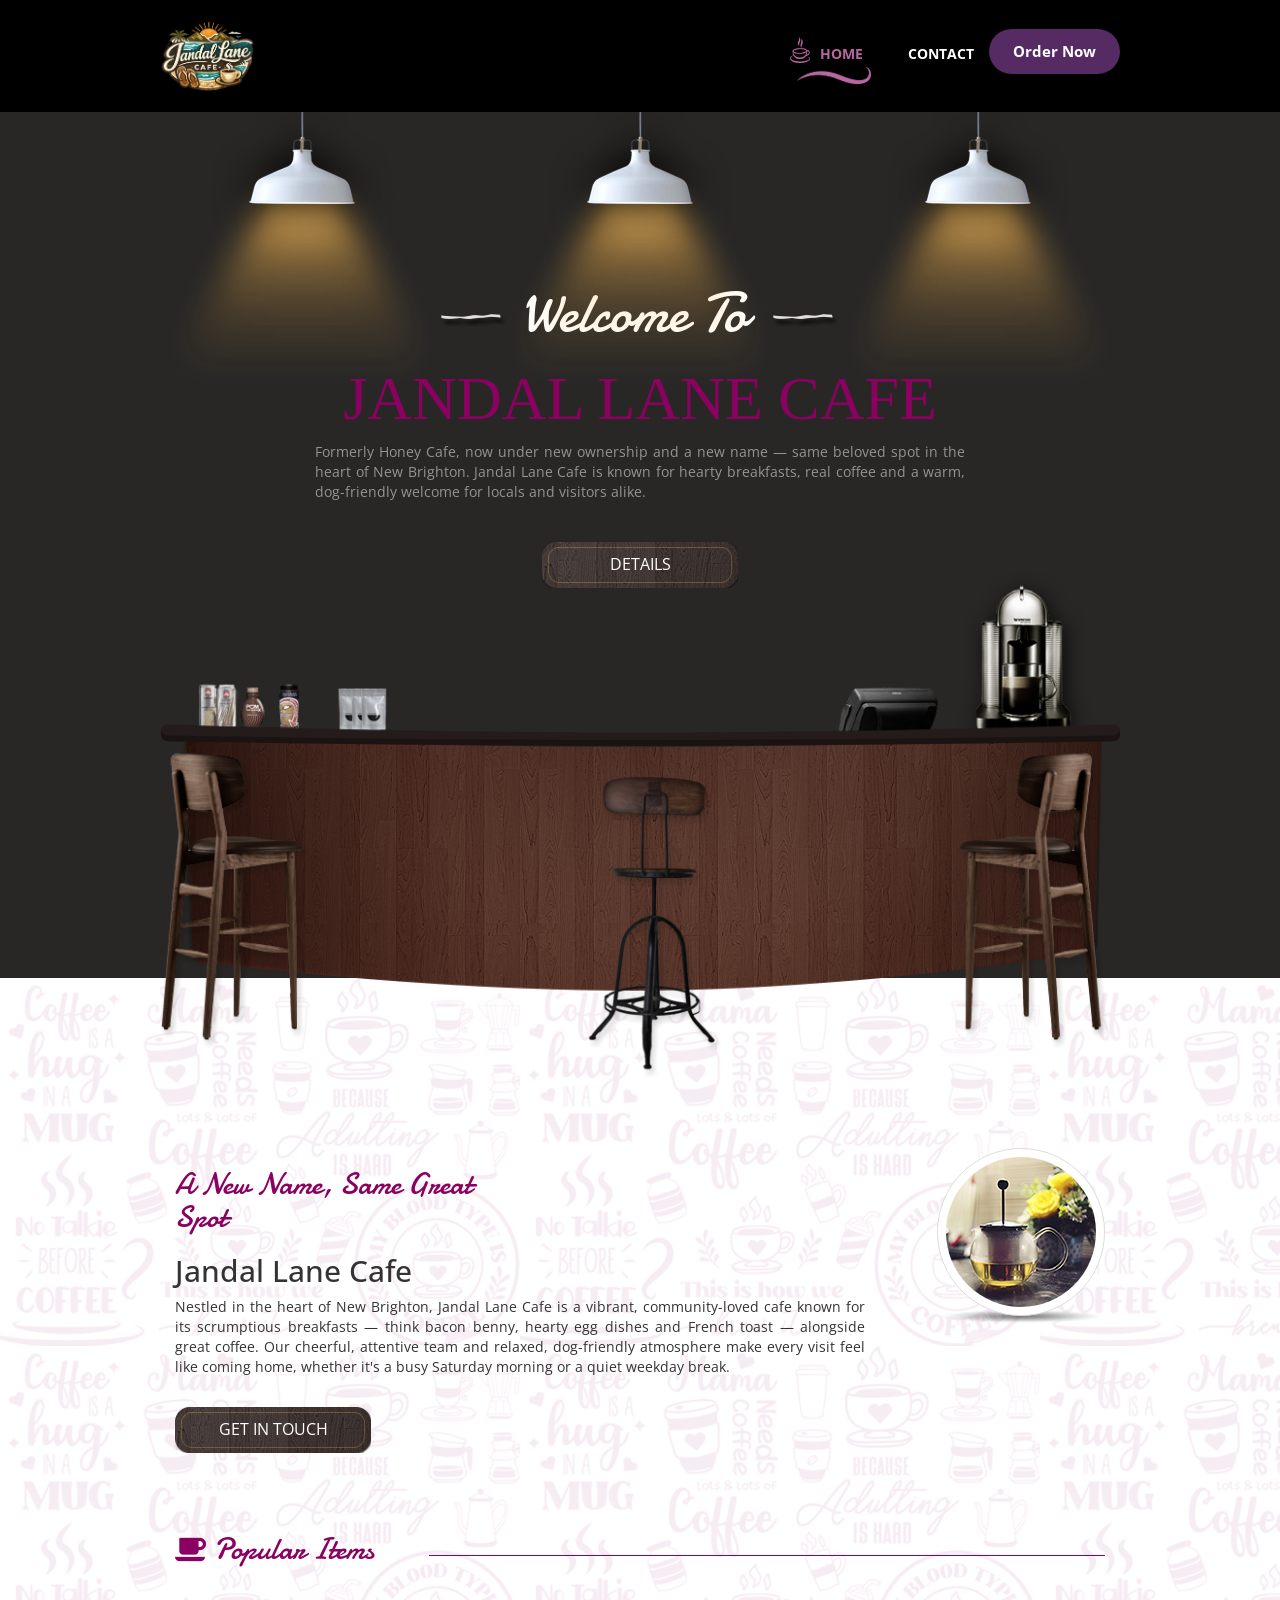
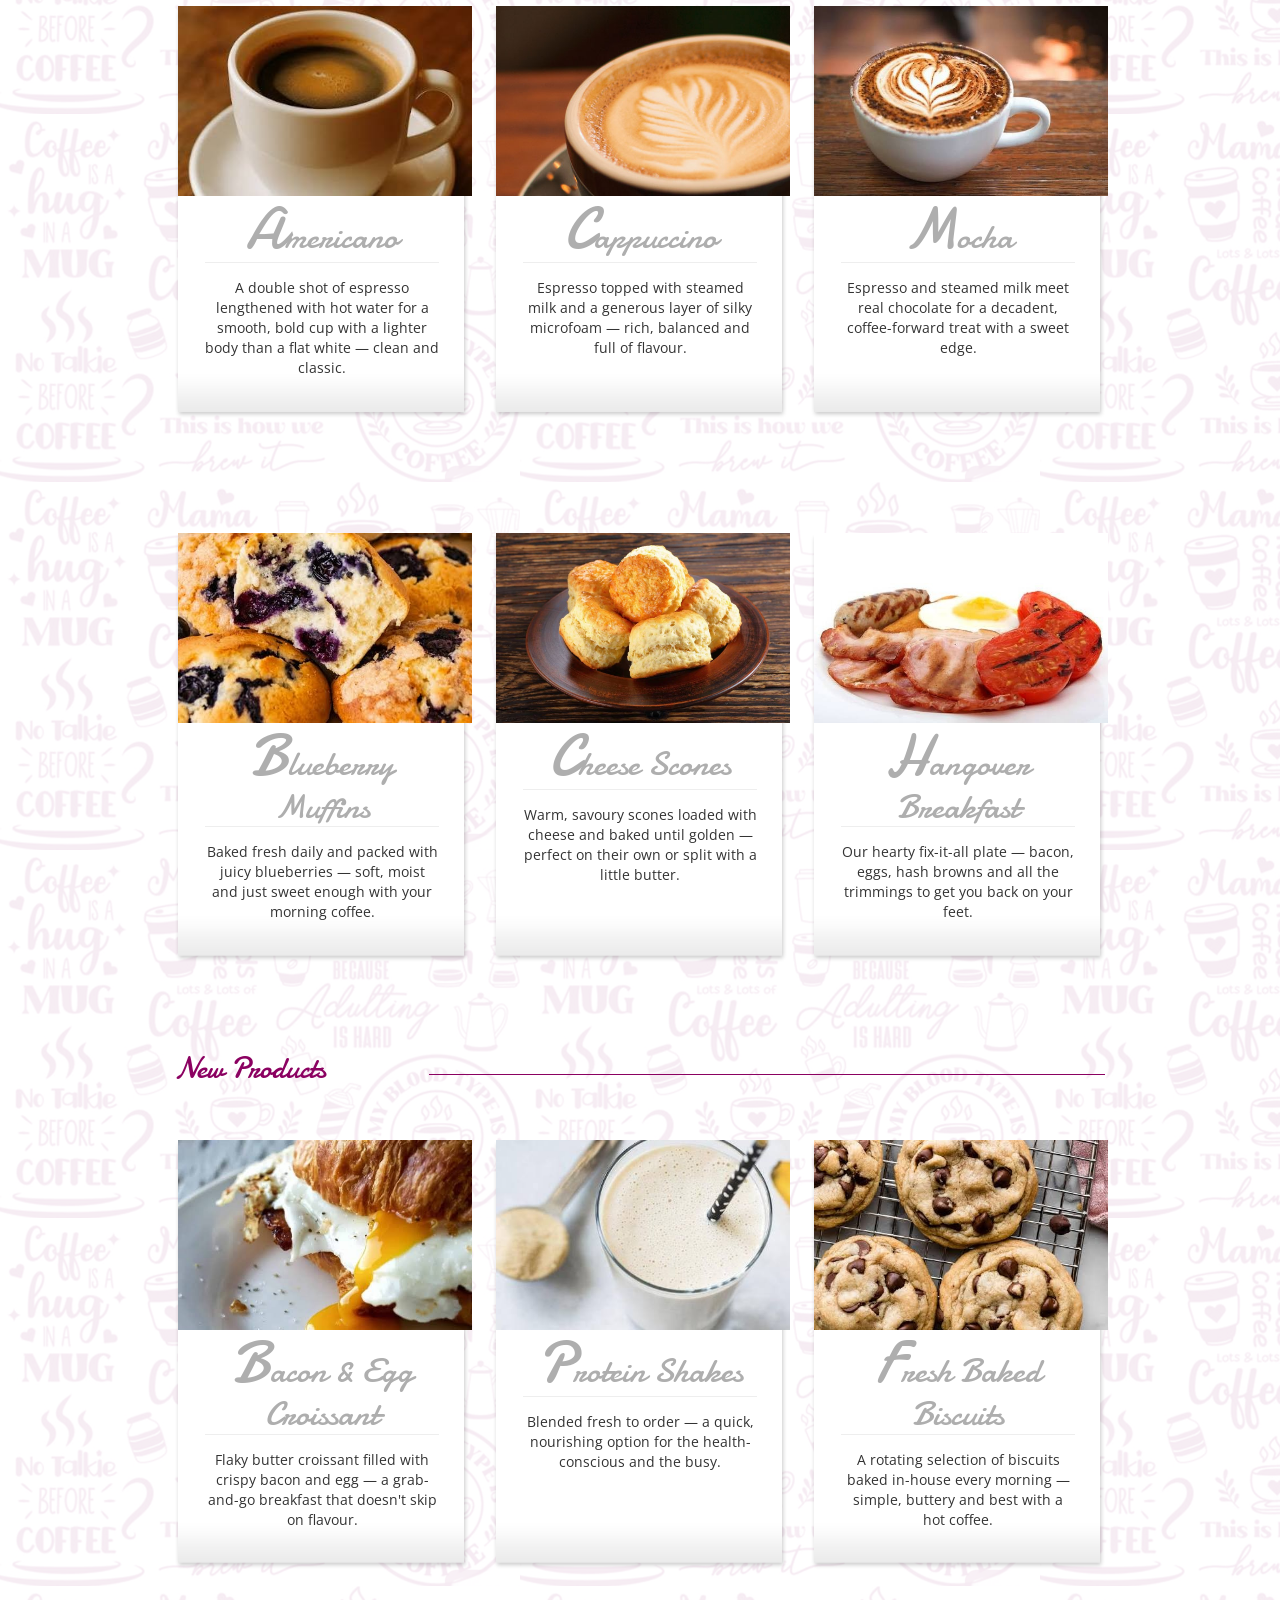
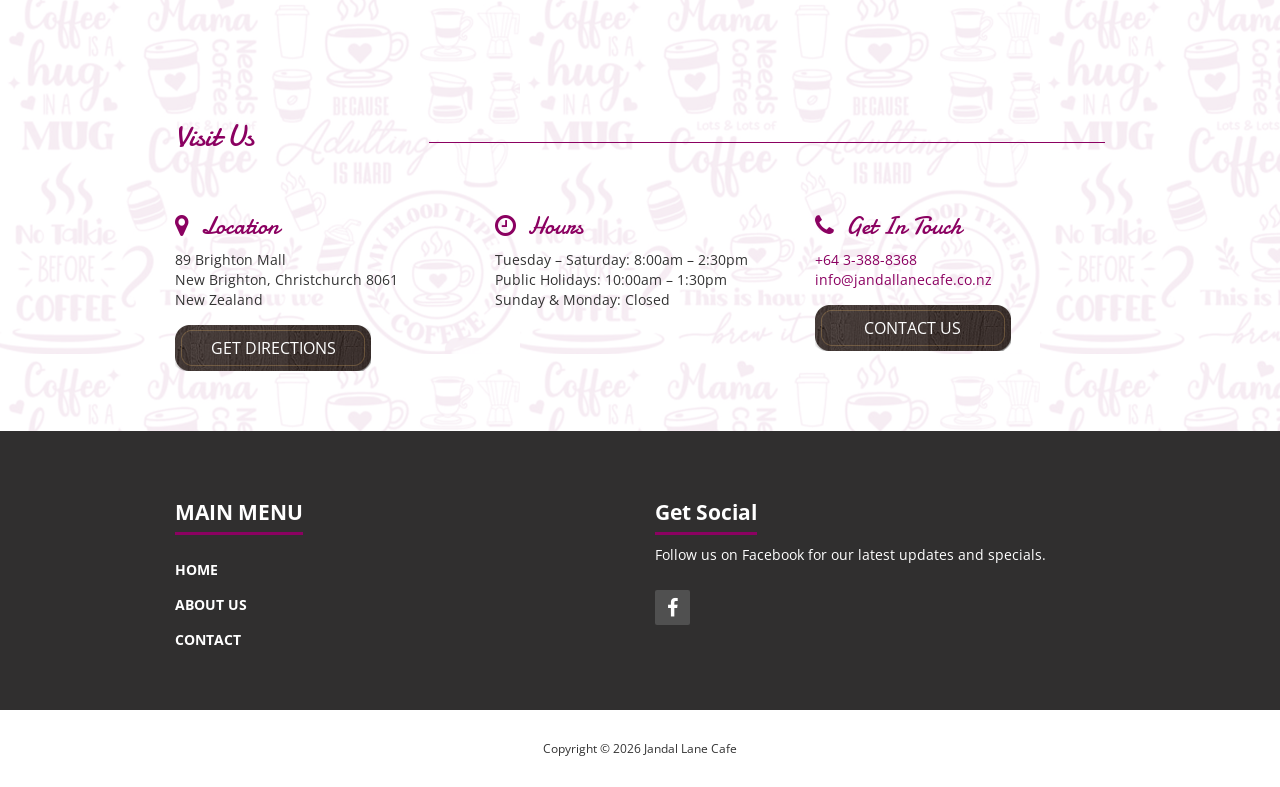
<file: index.html>
<!DOCTYPE html>
<html lang="en">
<head>
  <meta charset="utf-8">
  <meta http-equiv="X-UA-Compatible" content="IE=edge">
  <meta name="viewport" content="width=device-width, initial-scale=1">
  <title>Jandal Lane Cafe</title>
<!-- 
Cafe House Template
http://www.templatemo.com/tm-466-cafe-house
-->
  <link href='http://fonts.googleapis.com/css?family=Open+Sans:400,300,400italic,600,700' rel='stylesheet' type='text/css'>
  <link href='http://fonts.googleapis.com/css?family=Damion' rel='stylesheet' type='text/css'>
  <link href="css/bootstrap.min.css" rel="stylesheet">
  <link href="css/font-awesome.min.css" rel="stylesheet">
  <link href="css/templatemo-style.css" rel="stylesheet">
  <link rel="shortcut icon" href="img/favicon.ico" type="image/x-icon" />

  <!-- HTML5 shim and Respond.js for IE8 support of HTML5 elements and media queries -->
  <!-- WARNING: Respond.js doesn't work if you view the page via file:// -->
    <!--[if lt IE 9]>
    <script src="https://oss.maxcdn.com/html5shiv/3.7.2/html5shiv.min.js"></script>
    <script src="https://oss.maxcdn.com/respond/1.4.2/respond.min.js"></script>
    <![endif]-->

  </head>
  <body>
    <!-- Preloader -->
    <div id="loader-wrapper">
      <div id="loader"></div>
      <div class="loader-section section-left"></div>
      <div class="loader-section section-right"></div>
    </div>
    <!-- End Preloader -->
    <div class="tm-top-header">
      <div class="container">
        <div class="row">
          <div class="tm-top-header-inner">
            <div class="tm-logo-container">
              <img src="img/jandal-lane-logo.png" alt="Jandal Lane Cafe" class="tm-site-logo">
              <h1 class="tm-site-name tm-handwriting-font sr-only">Jandal Lane Cafe</h1>
            </div>
            <div class="mobile-menu-icon">
              <i class="fa fa-bars"></i>
            </div>
            <nav class="tm-nav">
              <ul>
                <li><a href="index.html" class="active">Home</a></li>
                <li><a href="contact.html">Contact</a></li>
                <li> <!-- Ressto Order Widget — opens your store in a popup --> <script async src="https://openapi.ressto.co/widget.js" data-ressto-tenant="jandal-lane-cafe" data-ressto-storefront="https://order.ressto.co" data-ressto-color="#562A62"></script>
<button data-ressto-widget style="background:#562A62;color:#fff;border:none;padding:12px 24px;border-radius:9999px;font-weight:700;font-size:15px;cursor:pointer;">Order Now</button></li>
              </ul>
            </nav>
          </div>           
        </div>    
      </div>
    </div>
    <section class="tm-welcome-section">
      <div class="container tm-position-relative">
        <div class="tm-lights-container">
          <img src="img/light.png" alt="Light" class="light light-1">
          <img src="img/light.png" alt="Light" class="light light-2">
          <img src="img/light.png" alt="Light" class="light light-3">  
        </div>        
        <div class="row tm-welcome-content">
          <h2 class="white-text tm-handwriting-font tm-welcome-header"><img src="img/header-line.png" alt="Line" class="tm-header-line">&nbsp;Welcome To&nbsp;&nbsp;<img src="img/header-line.png" alt="Line" class="tm-header-line"></h2>
          <h2 class="gold-text tm-welcome-header-2">Jandal Lane Cafe</h2>
          <p class="gray-text tm-welcome-description">Formerly Honey Cafe, now under new ownership and a new name &mdash; same beloved spot in the heart of New Brighton. Jandal Lane Cafe is known for hearty breakfasts, real coffee and a warm, dog-friendly welcome for locals and visitors alike.</p>
          <a href="#main" class="tm-more-button tm-more-button-welcome">Details</a>
        </div>
        <img src="img/table-set.png" alt="Table Set" class="tm-table-set img-responsive">             
      </div>      
    </section>
    <div class="tm-main-section light-gray-bg">
      <div class="container" id="main">
        <section class="tm-section row">
          <div class="col-lg-9 col-md-9 col-sm-8">
            <h2 class="tm-section-header gold-text tm-handwriting-font">A New Name, Same Great Spot</h2>
            <h2>Jandal Lane Cafe</h2>
            <p class="tm-welcome-description">Nestled in the heart of New Brighton, Jandal Lane Cafe is a vibrant, community-loved cafe known for its scrumptious breakfasts &mdash; think bacon benny, hearty egg dishes and French toast &mdash; alongside great coffee. Our cheerful, attentive team and relaxed, dog-friendly atmosphere make every visit feel like coming home, whether it's a busy Saturday morning or a quiet weekday break.</p>
            <a href="contact.html" class="tm-more-button margin-top-30">Get In Touch</a>
          </div>
          <div class="col-lg-3 col-md-3 col-sm-4 tm-welcome-img-container">
            <div class="inline-block shadow-img">
              <img src="img/1.jpg" alt="Image" class="img-circle img-thumbnail">  
            </div>              
          </div>            
        </section>          
        <section class="tm-section tm-section-margin-bottom-0 row">
          <div class="col-lg-12 tm-section-header-container">
            <h2 class="tm-section-header gold-text tm-handwriting-font"><i class="fa fa-coffee"></i> Popular Items</h2>
            <div class="tm-hr-container"><hr class="tm-hr"></div>
          </div>
          <div class="col-lg-12 tm-popular-items-container">
            <div class="tm-popular-item">
              <img src="img/americano.jpg" alt="Americano" class="tm-popular-item-img">
              <div class="tm-popular-item-description">
                <h3 class="tm-handwriting-font tm-popular-item-title"><span class="tm-handwriting-font bigger-first-letter">A</span>mericano</h3><hr class="tm-popular-item-hr">
                <p>A double shot of espresso lengthened with hot water for a smooth, bold cup with a lighter body than a flat white &mdash; clean and classic.</p>
              </div>
            </div>
            <div class="tm-popular-item">
              <img src="img/special-1.jpg" alt="Cappuccino" class="tm-popular-item-img">
              <div class="tm-popular-item-description">
                <h3 class="tm-handwriting-font tm-popular-item-title"><span class="tm-handwriting-font bigger-first-letter">C</span>appuccino</h3><hr class="tm-popular-item-hr">
                <p>Espresso topped with steamed milk and a generous layer of silky microfoam &mdash; rich, balanced and full of flavour.</p>
              </div>
            </div>
            <div class="tm-popular-item">
              <img src="img/mocha.jpg" alt="Mocha" class="tm-popular-item-img">
              <div class="tm-popular-item-description">
                <h3 class="tm-handwriting-font tm-popular-item-title"><span class="tm-handwriting-font bigger-first-letter">M</span>ocha</h3><hr class="tm-popular-item-hr">
                <p>Espresso and steamed milk meet real chocolate for a decadent, coffee-forward treat with a sweet edge.</p>
              </div>
            </div>
          </div>
          <div class="col-lg-12 tm-popular-items-container">
            <div class="tm-popular-item">
              <img src="img/blueberry-muffin.jpg" alt="Blueberry Muffins" class="tm-popular-item-img">
              <div class="tm-popular-item-description">
                <h3 class="tm-handwriting-font tm-popular-item-title"><span class="tm-handwriting-font bigger-first-letter">B</span>lueberry Muffins</h3><hr class="tm-popular-item-hr">
                <p>Baked fresh daily and packed with juicy blueberries &mdash; soft, moist and just sweet enough with your morning coffee.</p>
              </div>
            </div>
            <div class="tm-popular-item">
              <img src="img/cheese-scone.jpg" alt="Cheese Scones" class="tm-popular-item-img">
              <div class="tm-popular-item-description">
                <h3 class="tm-handwriting-font tm-popular-item-title"><span class="tm-handwriting-font bigger-first-letter">C</span>heese Scones</h3><hr class="tm-popular-item-hr">
                <p>Warm, savoury scones loaded with cheese and baked until golden &mdash; perfect on their own or split with a little butter.</p>
              </div>
            </div>
            <div class="tm-popular-item">
              <img src="img/hangover-breakfast.jpg" alt="Hangover Breakfast" class="tm-popular-item-img">
              <div class="tm-popular-item-description">
                <h3 class="tm-handwriting-font tm-popular-item-title"><span class="tm-handwriting-font bigger-first-letter">H</span>angover Breakfast</h3><hr class="tm-popular-item-hr">
                <p>Our hearty fix-it-all plate &mdash; bacon, eggs, hash browns and all the trimmings to get you back on your feet.</p>
              </div>
            </div>
          </div>
        </section>
        <section class="tm-section row">
          <div class="col-lg-12 tm-section-header-container">
            <h2 class="tm-section-header gold-text tm-handwriting-font">New Products</h2>
            <div class="tm-hr-container"><hr class="tm-hr"></div>
          </div>
          <div class="col-lg-12 tm-popular-items-container">
            <div class="tm-popular-item">
              <img src="img/bacon-egg-croissant.jpg" alt="Bacon & Egg Croissant" class="tm-popular-item-img">
              <div class="tm-popular-item-description">
                <h3 class="tm-handwriting-font tm-popular-item-title"><span class="tm-handwriting-font bigger-first-letter">B</span>acon &amp; Egg Croissant</h3><hr class="tm-popular-item-hr">
                <p>Flaky butter croissant filled with crispy bacon and egg &mdash; a grab-and-go breakfast that doesn't skip on flavour.</p>
              </div>
            </div>
            <div class="tm-popular-item">
              <img src="img/protein-shake.jpg" alt="Protein Shakes" class="tm-popular-item-img">
              <div class="tm-popular-item-description">
                <h3 class="tm-handwriting-font tm-popular-item-title"><span class="tm-handwriting-font bigger-first-letter">P</span>rotein Shakes</h3><hr class="tm-popular-item-hr">
                <p>Blended fresh to order &mdash; a quick, nourishing option for the health-conscious and the busy.</p>
              </div>
            </div>
            <div class="tm-popular-item">
              <img src="img/fresh-biscuits.jpg" alt="Fresh Baked Biscuits" class="tm-popular-item-img">
              <div class="tm-popular-item-description">
                <h3 class="tm-handwriting-font tm-popular-item-title"><span class="tm-handwriting-font bigger-first-letter">F</span>resh Baked Biscuits</h3><hr class="tm-popular-item-hr">
                <p>A rotating selection of biscuits baked in-house every morning &mdash; simple, buttery and best with a hot coffee.</p>
              </div>
            </div>
          </div>
        </section>
        <section class="tm-section row">
          <div class="col-lg-12 tm-section-header-container">
            <h2 class="tm-section-header gold-text tm-handwriting-font">Visit Us</h2>
            <div class="tm-hr-container"><hr class="tm-hr"></div>
          </div>
          <div class="col-lg-4 col-md-4 margin-top-30">
            <h3 class="tm-handwriting-font gold-text"><i class="fa fa-map-marker"></i>&nbsp; Location</h3>
            <p>89 Brighton Mall<br>New Brighton, Christchurch 8061<br>New Zealand</p>
            <a href="https://www.google.com/maps?q=89+Brighton+Mall,+New+Brighton,+Christchurch+8061,+New+Zealand" target="_blank" rel="noopener" class="tm-more-button margin-top-15">Get Directions</a>
          </div>
          <div class="col-lg-4 col-md-4 margin-top-30">
            <h3 class="tm-handwriting-font gold-text"><i class="fa fa-clock-o"></i>&nbsp; Hours</h3>
            <p>Tuesday &ndash; Saturday: 8:00am &ndash; 2:30pm<br>Public Holidays: 10:00am &ndash; 1:30pm<br>Sunday &amp; Monday: Closed</p>
          </div>
          <div class="col-lg-4 col-md-4 margin-top-30">
            <h3 class="tm-handwriting-font gold-text"><i class="fa fa-phone"></i>&nbsp; Get In Touch</h3>
            <p><a href="tel:+6433888368" class="accent-link">+64 3-388-8368</a><br><a href="mailto:info@jandallanecafe.co.nz" class="accent-link">info@jandallanecafe.co.nz</a></p>
            <a href="contact.html" class="tm-more-button margin-top-15">Contact Us</a>
          </div>
        </section>
      </div>
    </div> 
    <footer>
      <div class="tm-black-bg">
        <div class="container">
          <div class="row margin-bottom-60">
            <nav class="col-lg-6 col-md-6 tm-footer-nav tm-footer-div">
              <h3 class="tm-footer-div-title">Main Menu</h3>
              <ul>
                <li><a href="index.html">Home</a></li>
                <li><a href="#main">About Us</a></li>
                <li><a href="contact.html">Contact</a></li>
              </ul>
            </nav>
            <div class="col-lg-6 col-md-6 tm-footer-div">
              <h3 class="tm-footer-div-title">Get Social</h3>
              <p>Follow us on Facebook for our latest updates and specials.</p>
              <div class="tm-social-icons-container">
                <a href="https://www.facebook.com/people/Jandal-Lane-Cafe/61591715222244/" target="_blank" rel="noopener" class="tm-social-icon"><i class="fa fa-facebook"></i></a>
              </div>
            </div>
          </div>          
        </div>  
      </div>      
      <div>
        <div class="container">
          <div class="row tm-copyright">
           <p class="col-lg-12 small copyright-text text-center">Copyright &copy; 2026 Jandal Lane Cafe</p>
         </div>  
       </div>
     </div>
   </footer> <!-- Footer content-->  
   <!-- JS -->
   <script type="text/javascript" src="js/jquery-1.11.2.min.js"></script>      <!-- jQuery -->
   <script type="text/javascript" src="js/templatemo-script.js"></script>      <!-- Templatemo Script -->

 </body>
 </html>
</file>
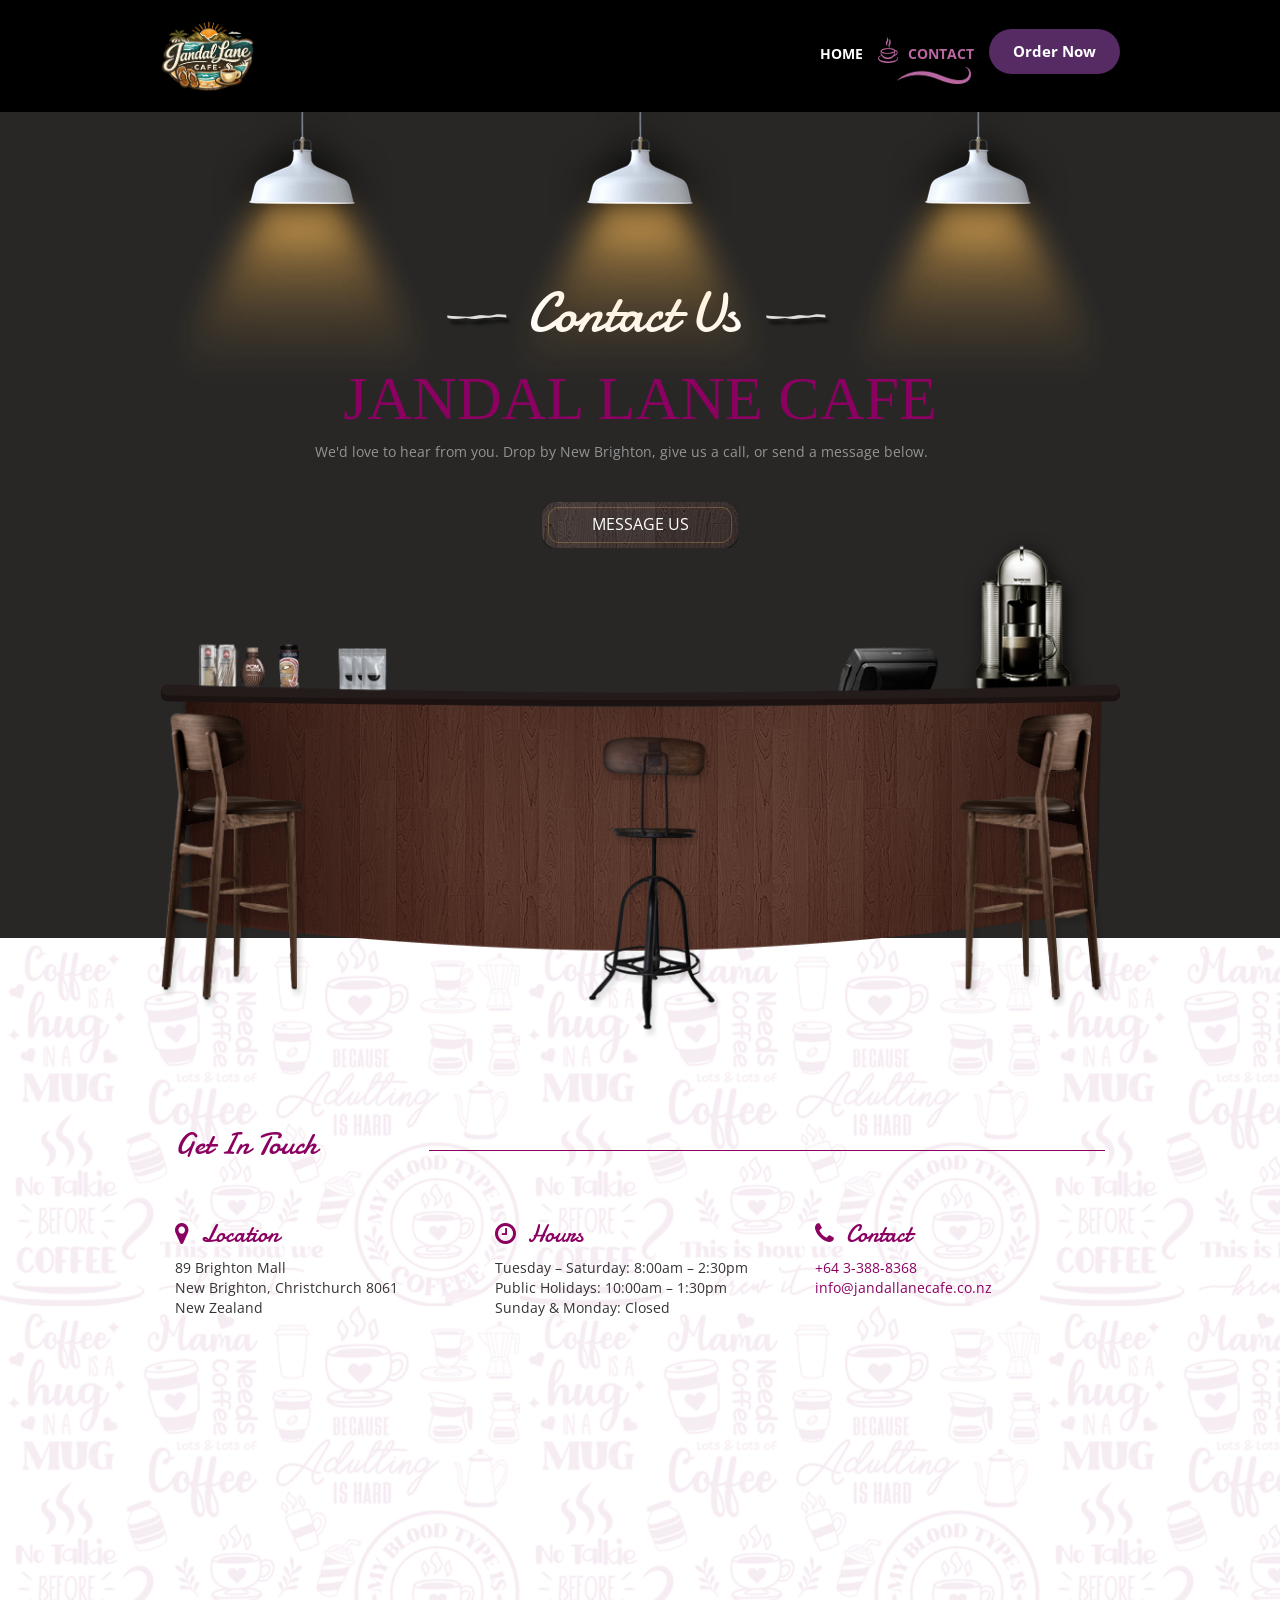
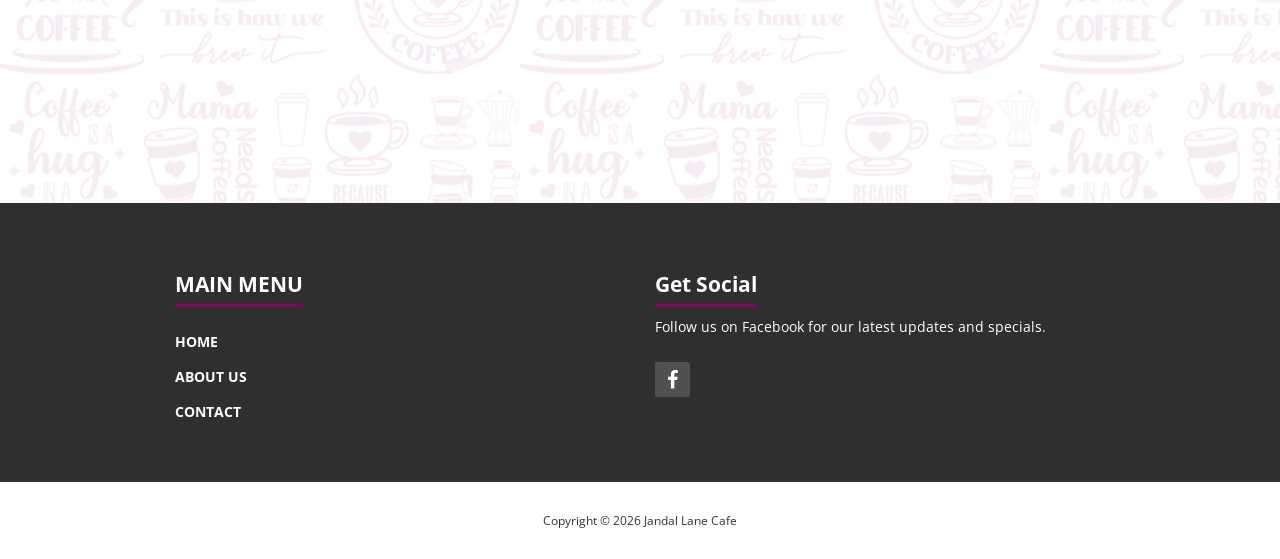
<file: contact.html>
<!DOCTYPE html>
<html lang="en">
<head>
  <meta charset="utf-8">
  <meta http-equiv="X-UA-Compatible" content="IE=edge">
  <meta name="viewport" content="width=device-width, initial-scale=1">
  <title>Jandal Lane Cafe - Contact Info.</title>
<!-- 
Cafe House Template
http://www.templatemo.com/tm-466-cafe-house
-->
  <link href='http://fonts.googleapis.com/css?family=Open+Sans:400,300,400italic,600,700' rel='stylesheet' type='text/css'>
  <link href='http://fonts.googleapis.com/css?family=Damion' rel='stylesheet' type='text/css'>
  <link href="css/bootstrap.min.css" rel="stylesheet">
  <link href="css/font-awesome.min.css" rel="stylesheet">
  <link href="css/templatemo-style.css" rel="stylesheet">
  <link rel="shortcut icon" href="img/favicon.ico" type="image/x-icon" />

  <!-- HTML5 shim and Respond.js for IE8 support of HTML5 elements and media queries -->
  <!-- WARNING: Respond.js doesn't work if you view the page via file:// -->
    <!--[if lt IE 9]>
    <script src="https://oss.maxcdn.com/html5shiv/3.7.2/html5shiv.min.js"></script>
    <script src="https://oss.maxcdn.com/respond/1.4.2/respond.min.js"></script>
    <![endif]-->

  </head>
  <body>
    <!-- Preloader -->
    <div id="loader-wrapper">
      <div id="loader"></div>
      <div class="loader-section section-left"></div>
      <div class="loader-section section-right"></div>
    </div>
    <!-- End Preloader -->
    <div class="tm-top-header">
      <div class="container">
        <div class="row">
          <div class="tm-top-header-inner">
            <div class="tm-logo-container">
              <img src="img/jandal-lane-logo.png" alt="Jandal Lane Cafe" class="tm-site-logo">
              <h1 class="tm-site-name tm-handwriting-font sr-only">Jandal Lane Cafe</h1>
            </div>
            <div class="mobile-menu-icon">
              <i class="fa fa-bars"></i>
            </div>
            <nav class="tm-nav">
              <ul>
                <li><a href="index.html">Home</a></li>
                <li><a href="contact.html" class="active">Contact</a></li>
                  <li> <!-- Ressto Order Widget — opens your store in a popup --> <script async src="https://openapi.ressto.co/widget.js" data-ressto-tenant="jandal-lane-cafe" data-ressto-storefront="https://order.ressto.co" data-ressto-color="#562A62"></script>
<button data-ressto-widget style="background:#562A62;color:#fff;border:none;padding:12px 24px;border-radius:9999px;font-weight:700;font-size:15px;cursor:pointer;">Order Now</button></li>
              </ul>
            </nav>
          </div>           
        </div>    
      </div>
    </div>
    <section class="tm-welcome-section">
      <div class="container tm-position-relative">
        <div class="tm-lights-container">
          <img src="img/light.png" alt="Light" class="light light-1">
          <img src="img/light.png" alt="Light" class="light light-2">
          <img src="img/light.png" alt="Light" class="light light-3">  
        </div>        
        <div class="row tm-welcome-content">
          <h2 class="white-text tm-handwriting-font tm-welcome-header"><img src="img/header-line.png" alt="Line" class="tm-header-line">&nbsp;Contact Us&nbsp;&nbsp;<img src="img/header-line.png" alt="Line" class="tm-header-line"></h2>
          <h2 class="gold-text tm-welcome-header-2">Jandal Lane Cafe</h2>
          <p class="gray-text tm-welcome-description">We'd love to hear from you. Drop by New Brighton, give us a call, or send a message below.</p>
          <a href="#main" class="tm-more-button tm-more-button-welcome">Message Us</a>
        </div>
        <img src="img/table-set.png" alt="Table Set" class="tm-table-set img-responsive">            
      </div>      
    </section>
    <div class="tm-main-section light-gray-bg">
      <div class="container" id="main">
        <section class="tm-section row">
          <div class="col-lg-12 tm-section-header-container margin-bottom-30">
            <h2 class="tm-section-header gold-text tm-handwriting-font">Get In Touch</h2>
            <div class="tm-hr-container"><hr class="tm-hr"></div>
          </div>
          <div class="col-lg-4 col-md-4">
            <h3 class="tm-handwriting-font gold-text"><i class="fa fa-map-marker"></i>&nbsp; Location</h3>
            <p>89 Brighton Mall<br>New Brighton, Christchurch 8061<br>New Zealand</p>
          </div>
          <div class="col-lg-4 col-md-4">
            <h3 class="tm-handwriting-font gold-text"><i class="fa fa-clock-o"></i>&nbsp; Hours</h3>
            <p>Tuesday &ndash; Saturday: 8:00am &ndash; 2:30pm<br>Public Holidays: 10:00am &ndash; 1:30pm<br>Sunday &amp; Monday: Closed</p>
          </div>
          <div class="col-lg-4 col-md-4">
            <h3 class="tm-handwriting-font gold-text"><i class="fa fa-phone"></i>&nbsp; Contact</h3>
            <p><a href="tel:+6433888368" class="accent-link">+64 3-388-8368</a><br><a href="mailto:info@jandallanecafe.co.nz" class="accent-link">info@jandallanecafe.co.nz</a></p>
          </div>
        </section>
        <section class="tm-section row margin-top-30">
          <div class="col-lg-12">
            <iframe id="google-map" width="100%" height="330" frameborder="0" style="border:0" allowfullscreen
              src="https://www.google.com/maps?q=89+Brighton+Mall,+New+Brighton,+Christchurch+8061,+New+Zealand&output=embed">
            </iframe>
          </div>
        </section>
      </div>
    </div> 
    <footer>
      <div class="tm-black-bg">
        <div class="container">
          <div class="row margin-bottom-60">
            <nav class="col-lg-6 col-md-6 tm-footer-nav tm-footer-div">
              <h3 class="tm-footer-div-title">Main Menu</h3>
              <ul>
                <li><a href="index.html">Home</a></li>
                <li><a href="index.html#main">About Us</a></li>
                <li><a href="contact.html">Contact</a></li>
              </ul>
            </nav>
            <div class="col-lg-6 col-md-6 tm-footer-div">
              <h3 class="tm-footer-div-title">Get Social</h3>
              <p>Follow us on Facebook for our latest updates and specials.</p>
              <div class="tm-social-icons-container">
                <a href="https://www.facebook.com/people/Jandal-Lane-Cafe/61591715222244/" target="_blank" rel="noopener" class="tm-social-icon"><i class="fa fa-facebook"></i></a>
              </div>
            </div>
          </div>          
        </div>  
      </div>      
      <div class="container">
          <div class="row tm-copyright">
           <p class="col-lg-12 small copyright-text text-center">Copyright &copy; 2026 Jandal Lane Cafe</p>
         </div>  
      </div>
   </footer> <!-- Footer content-->  
   <!-- JS -->
   <script type="text/javascript" src="js/jquery-1.11.2.min.js"></script>      <!-- jQuery -->
   <script type="text/javascript" src="js/templatemo-script.js"></script>      <!-- Templatemo Script -->
    </body>
    </html>
</file>
<file: css/templatemo-style.css>
/** 

Cafe House Template

http://www.templatemo.com/tm-466-cafe-house


    
COLOR CODES
  Gold: #c79c60;
  Accent (magenta): #8b0161;
*/

/** Preloader 
* https://ihatetomatoes.net/create-custom-preloading-screen/
*/
#loader-wrapper {
    position: fixed;
    top: 0;
    left: 0;
    width: 100%;
    height: 100%;
    z-index: 1000;
}
#loader {
    display: block;
    position: relative;
    left: 50%;
    top: 50%;
    width: 150px;
    height: 150px;
    margin: -75px 0 0 -75px;
    border-radius: 50%;
    border: 3px solid transparent;
    border-top-color: #3498db;

    -webkit-animation: spin 2s linear infinite; /* Chrome, Opera 15+, Safari 5+ */
    animation: spin 2s linear infinite; /* Chrome, Firefox 16+, IE 10+, Opera */

    z-index: 1001;
}
#loader:before {
    content: "";
    position: absolute;
    top: 5px;
    left: 5px;
    right: 5px;
    bottom: 5px;
    border-radius: 50%;
    border: 3px solid transparent;
    border-top-color: #e74c3c;

    -webkit-animation: spin 3s linear infinite; /* Chrome, Opera 15+, Safari 5+ */
    animation: spin 3s linear infinite; /* Chrome, Firefox 16+, IE 10+, Opera */
}

#loader:after {
    content: "";
    position: absolute;
    top: 15px;
    left: 15px;
    right: 15px;
    bottom: 15px;
    border-radius: 50%;
    border: 3px solid transparent;
    border-top-color: #f9c922;

    -webkit-animation: spin 1.5s linear infinite; /* Chrome, Opera 15+, Safari 5+ */
      animation: spin 1.5s linear infinite; /* Chrome, Firefox 16+, IE 10+, Opera */
}

@-webkit-keyframes spin {
    0%   { 
        -webkit-transform: rotate(0deg);  /* Chrome, Opera 15+, Safari 3.1+ */
        -ms-transform: rotate(0deg);  /* IE 9 */
        transform: rotate(0deg);  /* Firefox 16+, IE 10+, Opera */
    }
    100% {
        -webkit-transform: rotate(360deg);  /* Chrome, Opera 15+, Safari 3.1+ */
        -ms-transform: rotate(360deg);  /* IE 9 */
        transform: rotate(360deg);  /* Firefox 16+, IE 10+, Opera */
    }
}
@keyframes spin {
    0%   { 
        -webkit-transform: rotate(0deg);  /* Chrome, Opera 15+, Safari 3.1+ */
        -ms-transform: rotate(0deg);  /* IE 9 */
        transform: rotate(0deg);  /* Firefox 16+, IE 10+, Opera */
    }
    100% {
        -webkit-transform: rotate(360deg);  /* Chrome, Opera 15+, Safari 3.1+ */
        -ms-transform: rotate(360deg);  /* IE 9 */
        transform: rotate(360deg);  /* Firefox 16+, IE 10+, Opera */
    }
}

#loader-wrapper .loader-section {
    position: fixed;
    top: 0;
    width: 51%;
    height: 100%;
    background: #222222;
    z-index: 1000;
    -webkit-transform: translateX(0);  /* Chrome, Opera 15+, Safari 3.1+ */
    -ms-transform: translateX(0);  /* IE 9 */
    transform: translateX(0);  /* Firefox 16+, IE 10+, Opera */
}

#loader-wrapper .loader-section.section-left {
    left: 0;
}

#loader-wrapper .loader-section.section-right {
    right: 0;
}

/* Loaded */
.loaded #loader-wrapper .loader-section.section-left {
    -webkit-transform: translateX(-100%);  /* Chrome, Opera 15+, Safari 3.1+ */
        -ms-transform: translateX(-100%);  /* IE 9 */
            transform: translateX(-100%);  /* Firefox 16+, IE 10+, Opera */

    -webkit-transition: all 0.7s 0.3s cubic-bezier(0.645, 0.045, 0.355, 1.000);  
            transition: all 0.7s 0.3s cubic-bezier(0.645, 0.045, 0.355, 1.000);
}

.loaded #loader-wrapper .loader-section.section-right {
    -webkit-transform: translateX(100%);  /* Chrome, Opera 15+, Safari 3.1+ */
        -ms-transform: translateX(100%);  /* IE 9 */
            transform: translateX(100%);  /* Firefox 16+, IE 10+, Opera */

-webkit-transition: all 0.7s 0.3s cubic-bezier(0.645, 0.045, 0.355, 1.000);  
    transition: all 0.7s 0.3s cubic-bezier(0.645, 0.045, 0.355, 1.000);
}

.loaded #loader {
    opacity: 0;
    -webkit-transition: all 0.3s ease-out;  
            transition: all 0.3s ease-out;
}
.loaded #loader-wrapper {
    visibility: hidden;

    -webkit-transform: translateY(-100%);  /* Chrome, Opera 15+, Safari 3.1+ */
        -ms-transform: translateY(-100%);  /* IE 9 */
            transform: translateY(-100%);  /* Firefox 16+, IE 10+, Opera */

    -webkit-transition: all 0.3s 1s ease-out;  
            transition: all 0.3s 1s ease-out;
}
/* end Preloader */

body { overflow-x: hidden; }
ul { 
  margin: 0; 
  padding: 0;
}
* { font-family: 'Open Sans', sans-serif; }
.container { max-width: 960px; }
.tm-handwriting-font { font-family: 'Damion', cursive; }
.tm-top-header {
  background: black;
  color: white;
}
.tm-site-logo,
 .tm-site-name {
  vertical-align: bottom;
}
.tm-site-name {
  color: #c79c60;
  display: inline-block;
  font-size: 32px;
  margin: 0 10px;
}
.tm-logo-container { padding: 10px 0; }
.tm-logo-container .tm-site-logo {
  height: 72px;
  width: auto;
  vertical-align: middle;
}
.gold-text i.fa { color: #8b0161; }
.accent-link { color: #8b0161; }
.accent-link:hover,
.accent-link:focus {
  color: #6a014a;
  text-decoration: underline;
}
.tm-nav {
  display: -webkit-box;
  display: -webkit-flex;
  display: -ms-flexbox;
  display: flex;
  -webkit-box-align: center;
  -webkit-align-items: center;
      -ms-flex-align: center;
          align-items: center;
  font-weight: 700;
  text-transform: uppercase;  
}
.tm-nav li {
  list-style: none;
  float: left;
}
.tm-nav li a {
  color: white;
  display: inline-block;
  padding: 15px 15px 20px 30px;
  -webkit-transition: all 0.3s ease;
          transition: all 0.3s ease;
}
.tm-nav li a:hover,
 .tm-nav li a:focus,
 .tm-nav li a.active {
  color: #b967a0;
  text-decoration: none;
}
.tm-nav li a.active {
  background: url(../img/logo.png) no-repeat, url(../img/nav-underline.png) no-repeat;
  background-size: 20px, 74px 17px;
  background-position: 0% 30%, center bottom;
}
.tm-top-header-inner {
  display: -webkit-box;
  display: -webkit-flex;
  display: -ms-flexbox;
  display: flex;
  -webkit-box-pack: justify;
  -webkit-justify-content: space-between;
      -ms-flex-pack: justify;
          justify-content: space-between;
  padding-top: 10px;
  padding-bottom: 10px;
}
.mobile-menu-icon { display: none; }
.tm-section { margin-bottom: 60px; }
.tm-section-margin-bottom-0 { margin-bottom: 0; }

/* Welcome */
.tm-welcome-section {
  background: #282726;
  text-align: center;
}
.white-text { color: white; }
.blue-text { color: #0066CC; }
.gold-text { color: #8b0161; }
.gray-text { color: #949494; }
.green-text { color: #30A430; }
.tm-welcome-header { font-size: 56px; }
.tm-welcome-header-2 {
  font-family: 'Times New Roman', serif;
  font-size: 62px;
  text-transform: uppercase;
}
.tm-welcome-content {
  margin: 150px auto 350px;
  max-width: 650px;
}
.tm-welcome-description { text-align: justify; }
.tm-welcome-img-container { text-align: right; }
.tm-more-button-welcome { margin: 40px auto; }
.tm-more-button {  
  display: -webkit-box;  
  display: -webkit-flex;  
  display: -ms-flexbox;  
  display: flex;
  -webkit-box-pack: center;
  -webkit-justify-content: center;
      -ms-flex-pack: center;
          justify-content: center;
  -webkit-box-align: center;
  -webkit-align-items: center;
      -ms-flex-align: center;
          align-items: center;
  background-image: url(../img/tm-brown-button.png);
  width: 196px;
  height: 46px;
  text-transform: uppercase;
  font-size: 16px;
  color: white;
  -webkit-transition: all 0.3s ease;
          transition: all 0.3s ease;
}
.tm-more-button:hover,
.tm-more-button:focus {
  color: #b967a0;
  text-decoration: none;
}
.tm-position-relative { position: relative; }
.tm-table-set {
  position: absolute;
  bottom: -100px;
  left: 0;
}
.tm-lights-container {
  position: absolute;
  top: 0;
  left: 0;
  display: -webkit-box;
  display: -webkit-flex;
  display: -ms-flexbox;
  display: flex;
  -webkit-box-pack: justify;
  -webkit-justify-content: space-between;
      -ms-flex-pack: justify;
          justify-content: space-between;
  width: 100%;
}

/* Main content */
.light-gray-bg {
  background-color: white;
  background-image: url(../img/coffee-doodle-tile.png);
  background-repeat: repeat;
}
.tm-main-section { padding-top: 170px; }
.img-thumbnail { padding: 8px; }
.inline-block { display: inline-block; }
.shadow-img {
  background: url(../img/shadow.png) no-repeat center bottom;
  padding-bottom: 7px;
}
.margin-top-30 { margin-top: 30px; }

/* Footer */
.tm-black-bg {
  background-color: #302f2f;
  color: white;
  padding-top: 50px;
}
.tm-footer-div-title {
  color: white;
  font-size: 21px;
  font-weight: 700;
  display: inline-block;
  padding-bottom: 8px;
  border-bottom: 3px solid #8b0161;
}
.tm-footer-nav {
  font-weight: 700;
  text-transform: uppercase;
}
.tm-footer-nav ul { list-style: none; }
.tm-footer-nav li { padding: 15px 0 0 0; }
.tm-footer-nav li a { color: white; }
.tm-footer-nav li a:hover {
  color: #b967a0;
  text-decoration: none;
}
.margin-bottom-30 { margin-bottom: 30px; }
.margin-bottom-60 { margin-bottom: 60px; }
.margin-top-60 { margin-top: 60px; }
.margin-top-15 { margin-top: 15px; }
.copyright-text {
  margin-top: 30px;
  margin-bottom: 30px;
}
.tm-social-icon {
  background-color: #505050;
  color: white;
  display: inline-block;
  font-size: 20px;
  -webkit-transition: all 0.3s ease;
  transition: all 0.3s ease;
  width: 35px;
  height: 35px;
  border-radius: 2px;
  text-align: center;
  padding-top: 4px;
  margin-right: 10px;
}
.tm-social-icon:last-child { margin-right: 0; }
.tm-social-icon:hover,
.tm-social-icon:focus {
  background-color: #8b0161;
  color: white;
}
.tm-social-icons-container { margin-top: 25px; }
.tm-popular-item {
  background: url(../img/popular-item-bg.png) no-repeat;
  background-size: 100% 100%;
  max-width: 294px;
  margin-top: 30px;
  margin-bottom: 30px;
}
.tm-popular-item-img {
  margin-left: 3px;
  width: 100%;
  height: 190px;
  object-fit: cover;
}
.tm-popular-items-container {
  display: -webkit-box;
  display: -webkit-flex;
  display: -ms-flexbox;
  display: flex;
  -webkit-flex-wrap: wrap;
      -ms-flex-wrap: wrap;
          flex-wrap: wrap;
  -webkit-box-pack: justify;
  -webkit-justify-content: space-between;
      -ms-flex-pack: justify;
          justify-content: space-between;
  margin-bottom: 40px;
}
.tm-popular-items-container:last-child { margin-top: 15px; }
.tm-popular-item-description {
  padding: 0 30px 30px;
  position: relative;
  text-align: center;
}
.tm-popular-item-title,
.order-now-link {
  color: rgb(174,174,174);
  -webkit-transition: all 0.3s ease;
          transition: all 0.3s ease;
}
.order-now-link {
  font-size: 24px;
  border: 2px solid rgb(174,174,174);
  border-radius: 50%;
  width: 85px;
  height: 85px;
  padding-top: 8px;
  -webkit-transition: all 0.3s ease;
          transition: all 0.3s ease;
}
.tm-popular-item:hover { background-image: url(../img/popular-item-bg-hover.png); }
.tm-popular-item:hover .tm-popular-item-title { color: #8b0161; }
.tm-popular-item:hover hr {
  border-color: #8b0161;
  -webkit-transition: all 0.3s ease;
          transition: all 0.3s ease;
}
.tm-popular-item:hover .order-now-link {
  border-color: #c79c60;
  color: #c79c60;
  text-decoration: none;
}
.tm-popular-item-title {
  font-size: 34px;
  margin-top: 0;
  margin-bottom: 0;
}
.tm-popular-item-hr {
  margin-top: 0;
  margin-bottom: 15px;
}
.bigger-first-letter { font-size: 60px; }
.order-now-container {
  width: 100px;
  height: 100px;
  background-color: rgb(82, 76, 76);
  border-radius: 50%;
  margin: 0 auto;
  display: -webkit-box;
  display: -webkit-flex;
  display: -ms-flexbox;
  display: flex;
  -webkit-box-align: center;
  -webkit-align-items: center;
      -ms-flex-align: center;
          align-items: center;
  -webkit-box-pack: center;
  -webkit-justify-content: center;
      -ms-flex-pack: center;
          justify-content: center;
  color: white;
  position: absolute;
  left: 92px;
  bottom: -50px;
}
.tm-special-item {
  display: inline-block;
  padding: 8px;
  background-color: white;
  max-width: 100%;
}
.tm-special-img-container {
  display: inline-block;
  position: relative;
  max-width: 100%;
}

.tm-special-description {
  position: absolute;
  left: 0;
  bottom: 0;
  color: white;
  background: rgba(0,0,0,0.6);
  width: 100%;
  padding: 12px 10px 5px;
}
.tm-special-title { margin-top: 0; }
.tm-special-container {
  display: -webkit-box;
  display: -webkit-flex;
  display: -ms-flexbox;
  display: flex;
  -webkit-box-pack: justify;
  -webkit-justify-content: space-between;
      -ms-flex-pack: justify;
          justify-content: space-between;
}
.tm-special-container-right {
  display: -webkit-box;
  display: -webkit-flex;
  display: -ms-flexbox;
  display: flex;
  -webkit-box-orient: vertical;
  -webkit-box-direction: normal;
  -webkit-flex-direction: column;
      -ms-flex-direction: column;
          flex-direction: column;
  -webkit-box-pack: justify;
  -webkit-justify-content: space-between;
      -ms-flex-pack: justify;
          justify-content: space-between;
}
.tm-special-container-lower {
  display: -webkit-box;
  display: -webkit-flex;
  display: -ms-flexbox;
  display: flex;
  -webkit-box-pack: justify;
  -webkit-justify-content: space-between;
      -ms-flex-pack: justify;
          justify-content: space-between;
}

/* http://stackoverflow.com/questions/488830/ol-with-numbers-another-color */
ol { counter-reset: item }
ol li { display: block }
ol li:before { 
  content: counter(item) ". "; 
  counter-increment: item;
  color: #c79c60; 
  font-weight: 700;
}
.tm-section-header-container {
  display: -webkit-box;
  display: -webkit-flex;
  display: -ms-flexbox;
  display: flex;
  -webkit-box-align: end;
  -webkit-align-items: flex-end;
      -ms-flex-align: end;
          align-items: flex-end;
}
/*http://stackoverflow.com/questions/1032914/how-to-make-a-div-to-fill-a-remaining-horizontal-space-a-very-simple-but-annoyi*/
.tm-section-header { width: 350px; }
.tm-hr-container {
  width: 100%;
  height: 41px;
}
.tm-hr { border-color: #8b0161; }
.tm-daily-menu-container { overflow: hidden; }

/* Menu */
.tm-side-menu {
  color: white;
  width: 242px;
  padding-top: 7px;
  position: relative;
  z-index: 1;
  text-align: center;
  text-transform: uppercase;  
}
.tm-side-menu-bg {
  position: absolute;
  top: 0;
  left: 0;
}
.tm-side-menu li { list-style: none; }
.tm-side-menu li a {
  color: #7c6a51;
  padding: 7px;
  display: block;
  -webkit-transition: all 0.3s ease;
          transition: all 0.3s ease;
}
.tm-side-menu li a:hover,
.tm-side-menu li a.active {
  color: #c79c60;
  text-decoration: none;
}
.tm-product {
  margin-right: 0;
  margin-left: auto;
  max-width: 652px;
  display: -webkit-box;
  display: -webkit-flex;
  display: -ms-flexbox;
  display: flex;
  -webkit-box-pack: justify;
  -webkit-justify-content: space-between;
      -ms-flex-pack: justify;
          justify-content: space-between;
  -webkit-box-align: center;
  -webkit-align-items: center;
      -ms-flex-align: center;
          align-items: center;
  background-color: white;
  padding: 20px;
}
.tm-product-text { max-width: 325px; }
.tm-product-price {
  width: 100px;
  height: 100px;
  background-color: rgb(82, 76, 76);
  border-radius: 50%;
  display: -webkit-box;
  display: -webkit-flex;
  display: -ms-flexbox;
  display: flex;
  -webkit-box-align: center;
  -webkit-align-items: center;
      -ms-flex-align: center;
          align-items: center;
  -webkit-box-pack: center;
  -webkit-justify-content: center;
      -ms-flex-pack: center;
          justify-content: center;
  color: white;
  position: relative;
}
.tm-product-title {
  margin-top: 0;
  margin-bottom: 15px;
  -webkit-transition: all 0.3s ease;
          transition: all 0.3s ease;
}
.tm-product-description {
  margin-bottom: 0;
  text-align: justify;
}
.tm-product-price-link {
  border: 2px solid rgb(174,174,174);
  border-radius: 50%;
  width: 85px;
  height: 85px;
  -webkit-transition: all 0.3s ease;
          transition: all 0.3s ease;
  text-align: center;
  padding-top: 7px;
  font-size: 40px;
  color: rgb(174,174,174);
}
.tm-product {
  cursor: pointer;
  margin-bottom: 20px;
}
.tm-product:hover .tm-product-price-link {
  border-color: #c79c60;
  color: #c79c60;
  text-decoration: none;  
}
.tm-product:hover .tm-product-title { color: #c79c60; }
.tm-product-price-currency {
  font-size: 20px;
  position: absolute;
  top: 24px;
  left: 22px;
}
.form-control {
  border-color: #c79c60;
  border-radius: 10px;
}
.form-control:focus { 
  border-color: rgb(136, 93, 33); 
  -webkit-box-shadow: inset 0 1px 1px rgba(0,0,0,.075), 0 0 8px rgba(199, 156, 96, 0.6); 
          box-shadow: inset 0 1px 1px rgba(0,0,0,.075), 0 0 8px rgba(199, 156, 96, 0.6);
}
button.tm-more-button {
  background-color: transparent;
  border: 0;
  display: block;
  outline: 0;
}
#google-map { 
  height: 350px;
  border: 3px solid #fff;
  border-radius: 10px;
}

@media screen and (max-width: 991px) {
  .tm-welcome-content { margin-bottom: 250px; }
  .tm-main-section { padding-top: 200px; }
  .light { 
    width: 240px; 
    height: auto;
  }
  .tm-footer-div { margin-bottom: 40px; }
  .tm-special-container { display: block; }
  .tm-special-container-left { margin-bottom: 15px; }
  .tm-special-container-lower {
    -webkit-box-pack: start;
    -webkit-justify-content: flex-start;
        -ms-flex-pack: start;
            justify-content: flex-start;
    margin-top: 15px;
  }
  .tm-special-container-lower .tm-special-item { margin-right: 10px; }
  .tm-special-container-lower .tm-special-item:last-child { margin-right: 0; }
  .tm-product { margin-left: 0; }
  .tm-daily-menu-img { margin-bottom: 30px; }
  #google-map { margin-top: 50px; }
}

@media screen and (max-width: 767px) {
  .tm-nav { display: none; }
  .tm-nav li a { padding-left: 35px; }
  .tm-logo-container { margin-left: 15px; }  
  .mobile-menu-icon {
    display: block;
    cursor: pointer;
    color: #c79c60;
    font-size: 30px;
    position: fixed;
    top: 15px;
    right: 15px;
    background-color: rgba(0,0,0,0.6);
    padding: 6px 15px;
    z-index: 1000;
  }
  .tm-nav {
    height: auto;
    position: fixed;
    z-index: 1000;
    top: 69px;
    right: 15px;
    background-color: rgba(0,0,0,0.7);
  }
  .tm-nav li { float: none; }
  .tm-nav li a {
     display: block;
     padding-bottom: 15px;
     margin-bottom: 5px;
  }
  .tm-nav li a.active { background-position: 7% 30%, 40% bottom; }
  .light-1, .light-2 { display: none; }
  .tm-lights-container { -webkit-box-pack: center; -webkit-justify-content: center; -ms-flex-pack: center; justify-content: center; }
  .tm-welcome-header { font-size: 40px; }
  .tm-welcome-img-container { 
    margin-top: 30px;
    text-align: left; 
  }
  .tm-header-line { width: 44px; }
  .tm-main-section { padding-top: 130px; }
  .tm-section-header-container { 
    -webkit-box-align: start; 
    -webkit-align-items: flex-start; 
        -ms-flex-align: start; 
            align-items: flex-start;
    -webkit-box-orient: vertical;
    -webkit-box-direction: normal;
    -webkit-flex-direction: column;
        -ms-flex-direction: column;
            flex-direction: column; 
  }
}

@media screen and (max-width: 650px) {
  .tm-welcome-content {  margin-bottom: 190px; }
  .tm-product {
    -webkit-box-orient: vertical;
    -webkit-box-direction: normal;
    -webkit-flex-direction: column;
        -ms-flex-direction: column;
            flex-direction: column;
  }
  .tm-product-text {
    max-width: 100%;
    margin-top: 20px;
    margin-bottom: 15px;
    text-align: center;
  }
  .tm-product-description { text-align: center; }
}

@media screen and (max-width: 550px) {
  .tm-welcome-content { margin-bottom: 130px; }
}

@media screen and (max-width: 450px) {
  .tm-welcome-content { margin-bottom: 90px; }
}

@media screen and (max-width: 370px) {
  .tm-welcome-content { margin-bottom: 60px; }
}
</file>
